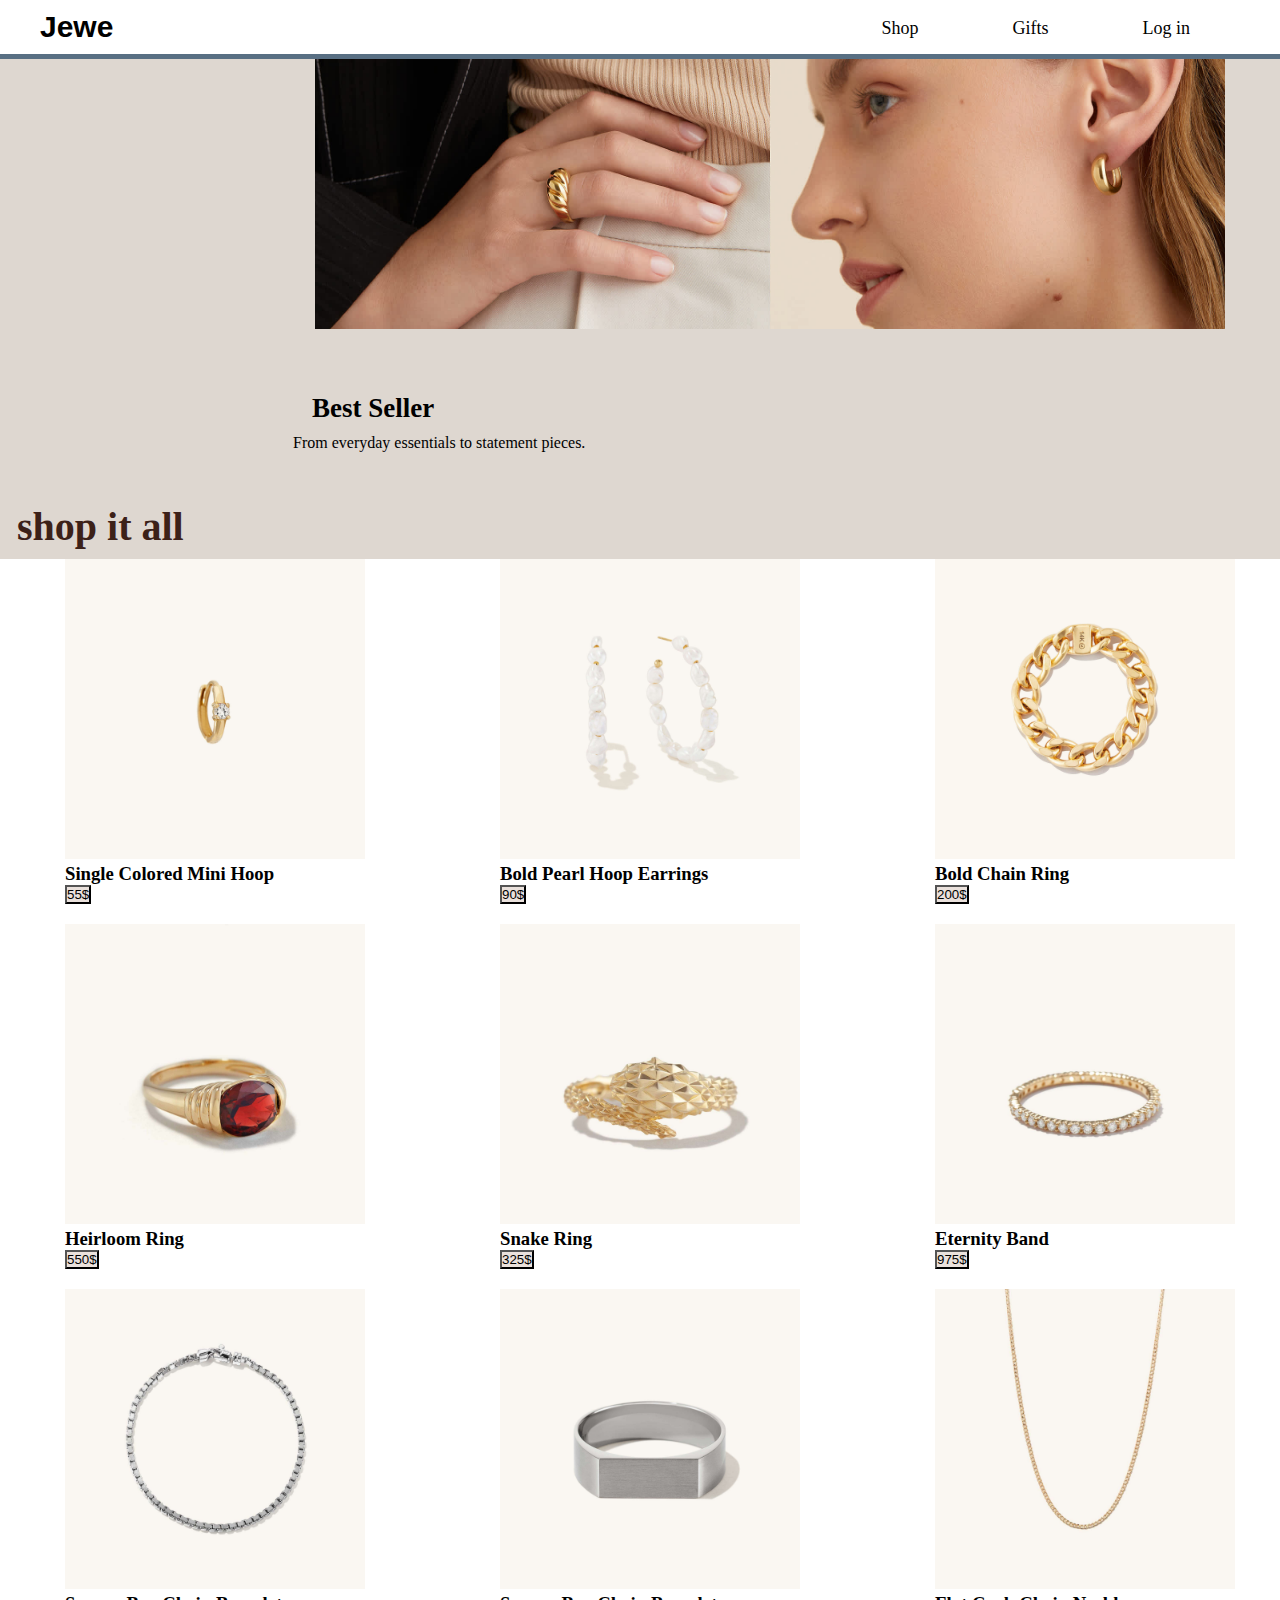
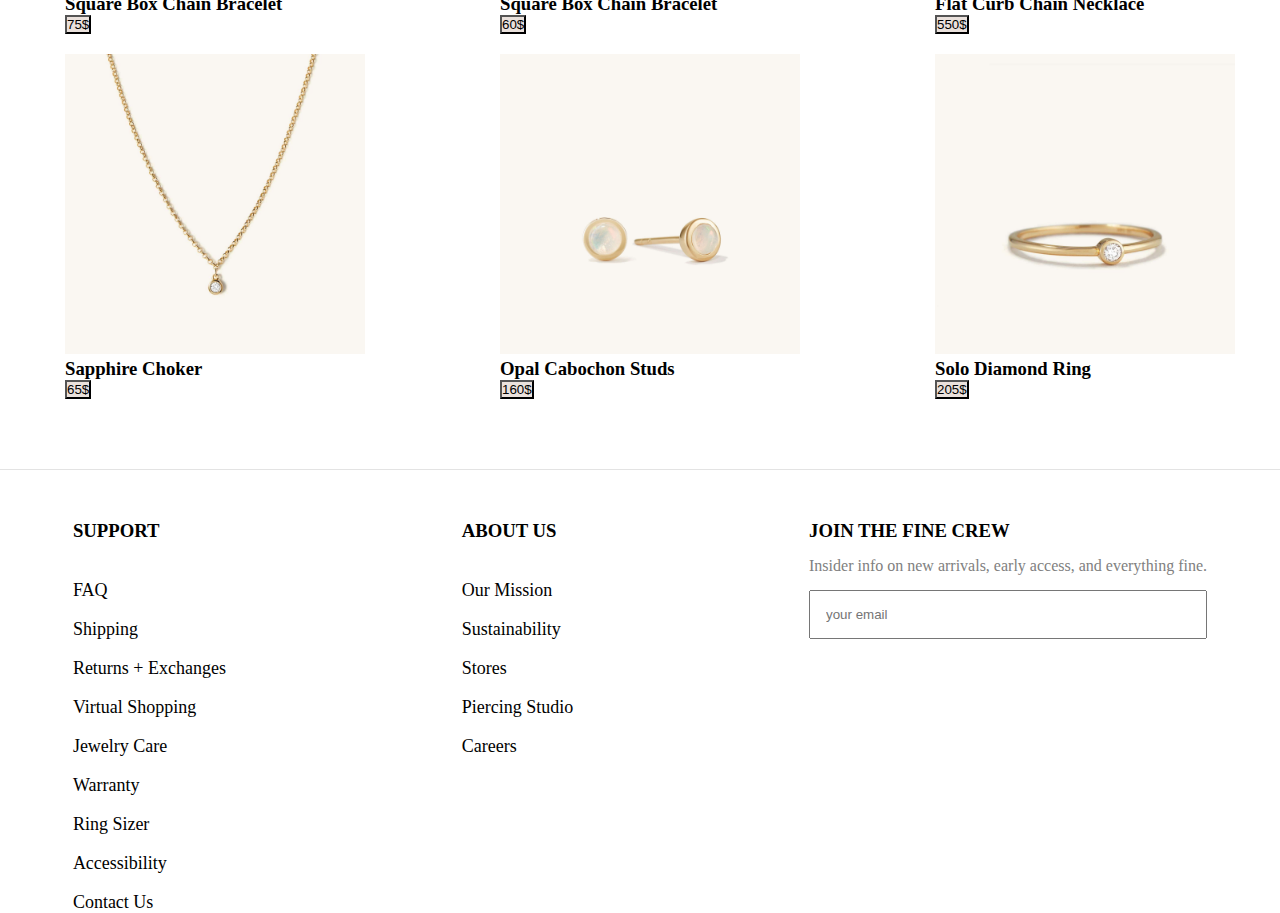
<file: bestseller.html>
<!DOCTYPE html>
<html lang="en">
<head>
    <meta charset="UTF-8">
    <meta http-equiv="X-UA-Compatible" content="IE=edge">
    <meta name="viewport" content="width=device-width, initial-scale=1.0">
    <title>Jewe</title>
    <link rel="stylesheet" href="bestseller.css">
</head>
<body>
    <div class="cla">
    <div class="row">
        <header><h3>Jewe</h3></header>
    <nav>
        <ul>
            <li><a href="shop.html">Shop</a></li>
            <li><a href="msp/index.html">Gifts</a></li>
            <li><a href="log/log in.html">Log in</a></li>
        </ul>
    </nav>
        </div>
        <section>
            <div class="start">
            <div><img class="main" src="img5/FY21_PostHoliday_PLP_Bestsellers_Desktop.jpg"></div>
            <div><h2>Best Seller</h2></div>
            <div><p>From everyday essentials to statement pieces.</p></div>
            <div><h4>shop it all</h4></div>
            </div>
            <div class="parent">
                <div>
                    <img class="size" src="img5/SingleColoredMiniHoop_earring_yg_WhiteSapphire_hero_0981.jpg">
                    <h3>Single Colored Mini Hoop</h3>
                    <button>55$</button>

                </div>
                <div>
                    <img class="size" src="img5/StatementPearl_hoops_earrings_v_hero.jpg">
                    <h3>Bold Pearl Hoop Earrings</h3>
                    <button>90$</button>

                </div>
                <div>
                    <img class="size" src="img5/3_BoldChain_Ring_8_YG_Hero.jpg">
                    <h3>Bold Chain Ring</h3>
                    <button>200$</button>

                </div>
                <div>
                    <img class="size" src="img5/Heirloom_ring_Garnet_yg_hero.jpg">
                    <h3>Heirloom Ring</h3>
                    <button>550$</button>

                </div>
                <div>
                    <img class="size" src="img5/Snake_ring_yg_hero0394.jpg">
                    <h3>Snake Ring</h3>
                    <button>325$</button>

                </div>
               <div>
                    <img class="size" src="img5/EternityBand_Ring_yg_hero_.jpg">
                    <h3>Eternity Band</h3>
                    <button>975$</button>

                </div>
                <div>
                    <img class="size" src="img5/BoxChain_bracelet_ss_hero.jpg">
                    <h3>Square Box Chain Bracelet</h3>
                    <button>75$</button>

                </div>
                <div>
                    <img class="size" src="img5/Mens_titanium_ring_ALT1.jpg">
                    <h3>Square Box Chain Bracelet</h3>
                    <button>60$</button>

                </div>
                <div>
                    <img class="size" src="img5/UnisexCurb_necklace_yg_hero.jpg">
                    <h3>Flat Curb Chain Necklace</h3>
                    <button>550$</button>

                </div>
                <div>
                    <img class="size" src="img5/SapphireChoker_Necklace_v_hero-0142.jpg">
                    <h3>Sapphire Choker</h3>
                    <button>65$</button>

                </div>
                <div>
                    <img class="size" src="img5/0_OpalCabochonStuds_earrings_yg_hero_Comp_V3.jpg">
                    <h3>Opal Cabochon Studs</h3>
                    <button>160$</button>

                </div>
                <div>
                    <img class="size" src="img5/SoloDiamond_ring_yg_hero.jpg">
                    <h3>Solo Diamond Ring</h3>
                    <button>205$</button>

                </div>
            </div>
        </section>
        <div class="footer">
            <div class="list"> <ul>
                 <h3>SUPPORT</h3>
                 <li>FAQ</li>
                 <li>Shipping</li>
                 <li>Returns + Exchanges</li>
                 <li>Virtual Shopping</li>
                 <li>Jewelry Care</li>
                 <li>Warranty</li>
                 <li>Ring Sizer</li>
                 <li>Accessibility</li>
                 <li>Contact Us</li>
             </ul>
         </div>
         <div class="list">
             <ul>
                 <h3>ABOUT US</h3>
                 <li>Our Mission</li>
                 <li>Sustainability</li>
                 <li>Stores</li>
                 <li>Piercing Studio</li>
                 <li>Careers</li>
             </ul>
         </div>
         
         <div class="input">
             <h3>JOIN THE FINE CREW</h3>
             <p>Insider info on new arrivals, early access, and everything fine.</p>
             <input type="email" placeholder="your email">
         </div>
         </div>
    </div>
</body>
</html>
</file>
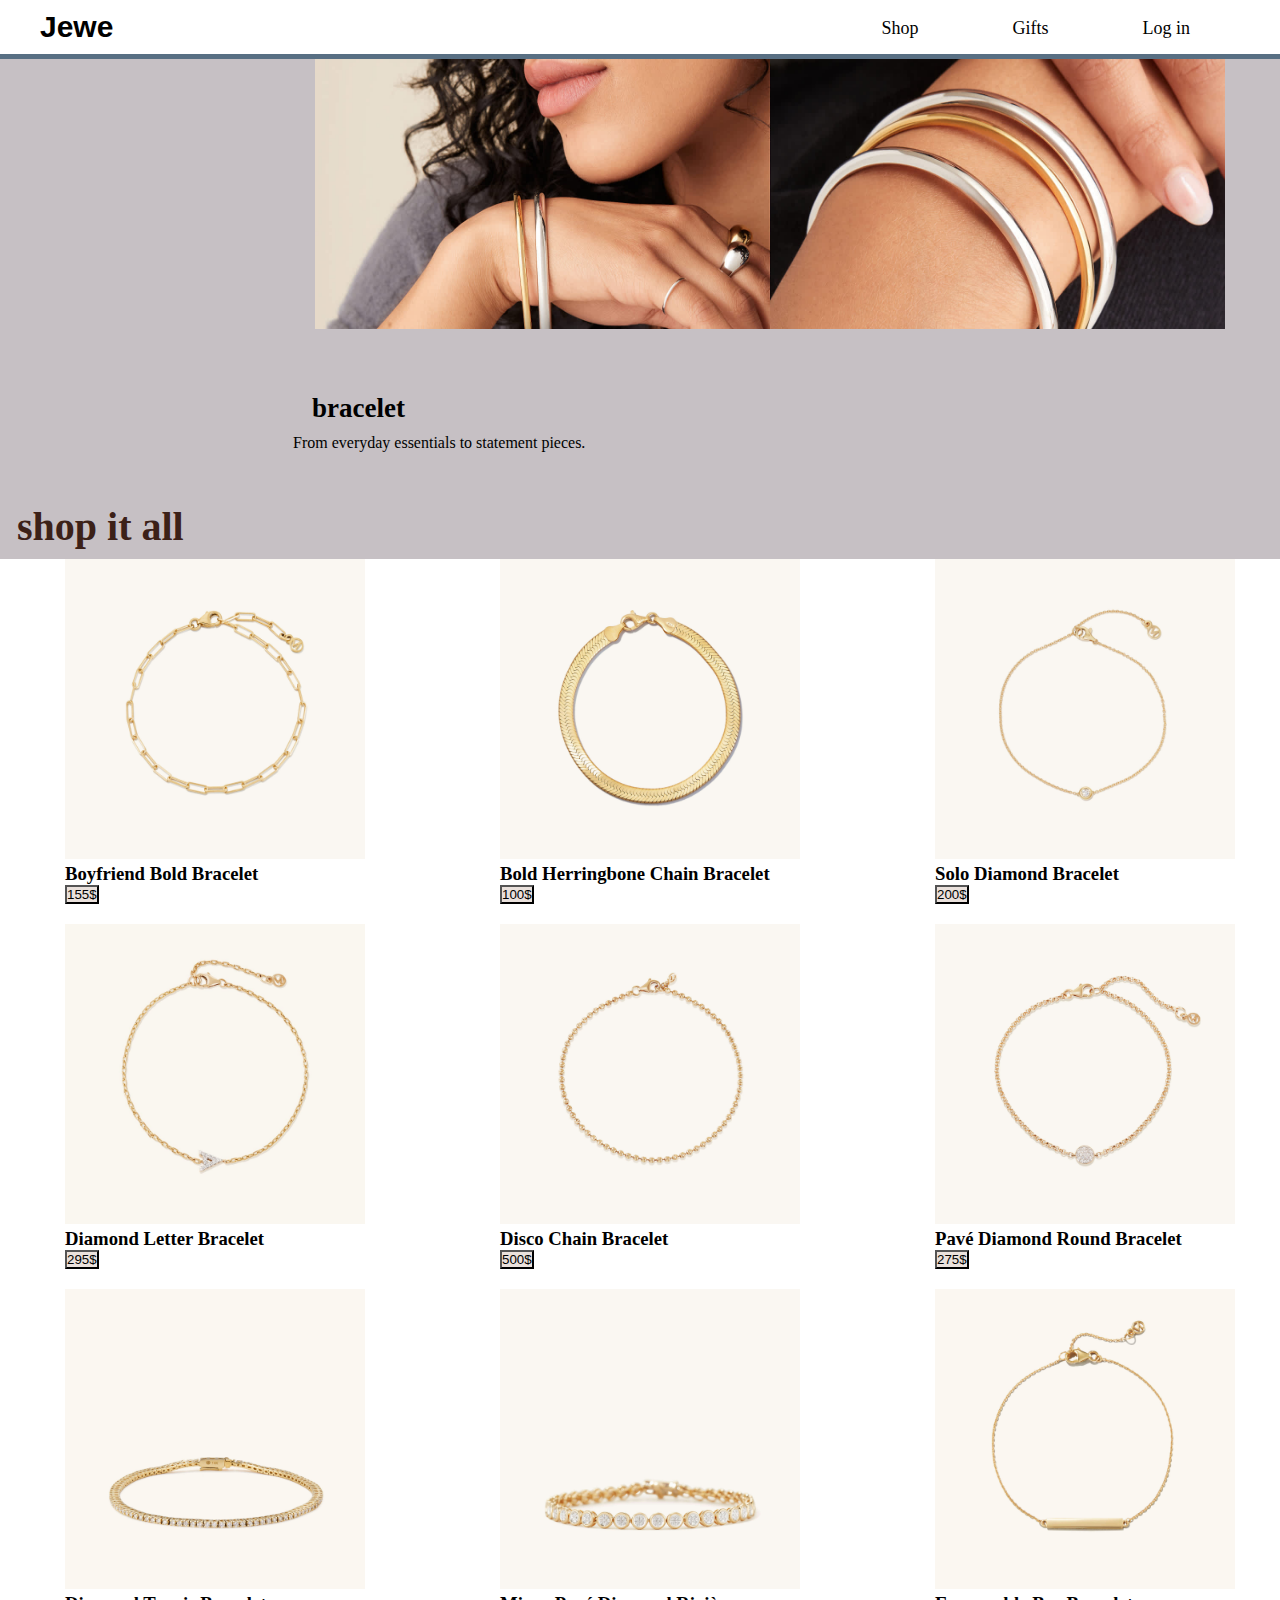
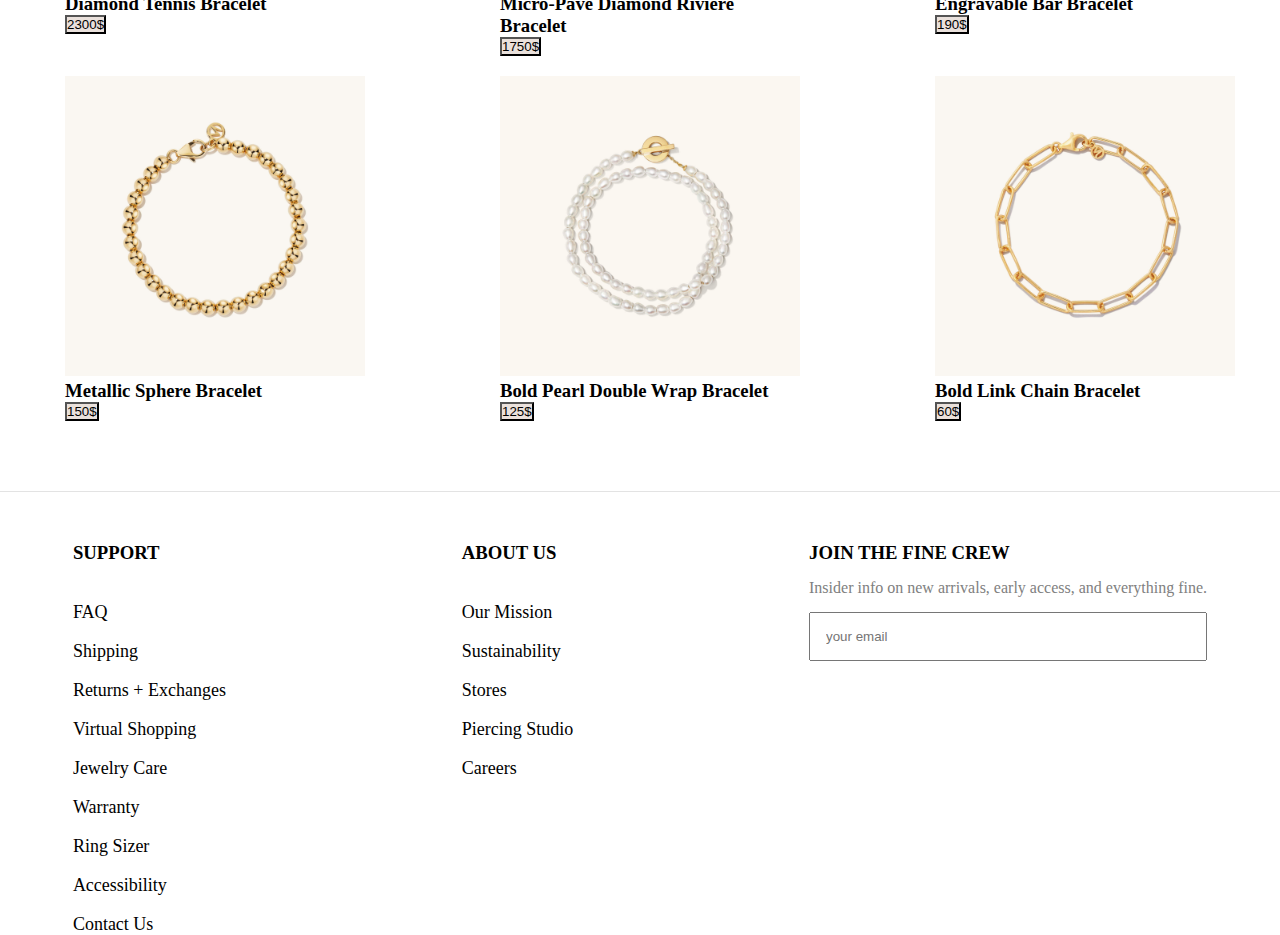
<file: bracelet.html>
<!DOCTYPE html>
<html lang="en">
<head>
    <meta charset="UTF-8">
    <meta http-equiv="X-UA-Compatible" content="IE=edge">
    <meta name="viewport" content="width=device-width, initial-scale=1.0">
    <title>Jewe</title>
    <link rel="stylesheet" href="bracelet.css">
</head>
<body>
    <div class="cla">
    <div class="row">
        <header><h3>Jewe</h3></header>
    <nav>
        <ul>
            <li><a href="shop.html">Shop</a></li>
            <li><a href="msp/index.html">Gifts</a></li>
            <li><a href="log/log in.html">Log in</a></li>
        </ul>
    </nav>
        </div>
        <section>
            <div class="start">
            <div><img class="main" src="img4/FY21_PostHoliday_PLP_Bracelets_Desktop.jpg"></div>
            <div><h2>bracelet</h2></div>
            <div><p>From everyday essentials to statement pieces.</p></div>
            <div><h4>shop it all</h4></div>
            </div>
            <div class="parent">
                <div>
                    <img class="size" src="img4/0_BoyfriendBold_Bracelet_yg_hero.jpg">
                    <h3>Boyfriend Bold Bracelet</h3>
                    <button>155$</button>

                </div>
                <div>
                    <img class="size" src="img4/BoldHerringboneChain_Bracelet_V_Hero.jpg">
                    <h3>Bold Herringbone Chain Bracelet</h3>
                    <button>100$</button>

                </div>
                <div>
                    <img class="size" src="img4/SoloDiamond_bracelet_yg_hero_(1).jpg">
                    <h3>Solo Diamond Bracelet</h3>
                    <button>200$</button>

                </div>
                <div>
                    <img class="size" src="img4/0_Diamond_Letter_bracelet_yg_A_hero.jpg">
                    <h3>Diamond Letter Bracelet</h3>
                    <button>295$</button>

                </div>
                <div>
                    <img class="size" src="img4/Foundation_disco_bracelet_v_HERO.jpg">
                    <h3>Disco Chain Bracelet</h3>
                    <button>500$</button>

                </div>
               <div>
                    <img class="size" src="img4/Foundation_paveround_bracelet_v_HERO.jpg">
                    <h3>Pavé Diamond Round Bracelet</h3>
                    <button>275$</button>

                </div>
                <div>
                    <img class="size" src="img4/0_DiamondTennis_Bracelet_YG_Hero.jpg">
                    <h3>Diamond Tennis Bracelet</h3>
                    <button>2300$</button>

                </div>
                <div>
                    <img class="size" src="img4/0_Micro-Pavé_Diamond_Rivière_Bracelet_YG_hero.jpg">
                    <h3>Micro-Pavé Diamond Rivière Bracelet</h3>
                    <button>1750$</button>

                </div>
                <div>
                    <img class="size" src="img4/1_EngravableBarBracelet_YG_Hero.jpg">
                    <h3>Engravable Bar Bracelet</h3>
                    <button>190$</button>

                </div>
                <div>
                    <img class="size" src="img4/DomeSpheres_bracelet_v_hero.jpg">
                    <h3>Metallic Sphere Bracelet</h3>
                    <button>150$</button>

                </div>
                <div>
                    <img class="size" src="img4/0_BoldPearlWrapBracelet_Hero.jpg">
                    <h3>Bold Pearl Double Wrap Bracelet</h3>
                    <button>125$</button>

                </div>
                <div>
                    <img class="size" src="img4/BoldLinkChain_Bracelet_V_Hero.jpg">
                    <h3>Bold Link Chain Bracelet</h3>
                    <button>60$</button>

                </div>
            </div>
        </section>
        <div class="footer">
            <div class="list"> <ul>
                 <h3>SUPPORT</h3>
                 <li>FAQ</li>
                 <li>Shipping</li>
                 <li>Returns + Exchanges</li>
                 <li>Virtual Shopping</li>
                 <li>Jewelry Care</li>
                 <li>Warranty</li>
                 <li>Ring Sizer</li>
                 <li>Accessibility</li>
                 <li>Contact Us</li>
             </ul>
         </div>
         <div class="list">
             <ul>
                 <h3>ABOUT US</h3>
                 <li>Our Mission</li>
                 <li>Sustainability</li>
                 <li>Stores</li>
                 <li>Piercing Studio</li>
                 <li>Careers</li>
             </ul>
         </div>
         
         <div class="input">
             <h3>JOIN THE FINE CREW</h3>
             <p>Insider info on new arrivals, early access, and everything fine.</p>
             <input type="email" placeholder="your email">
         </div>
         </div>
    </div>
</body>
</html>
</file>
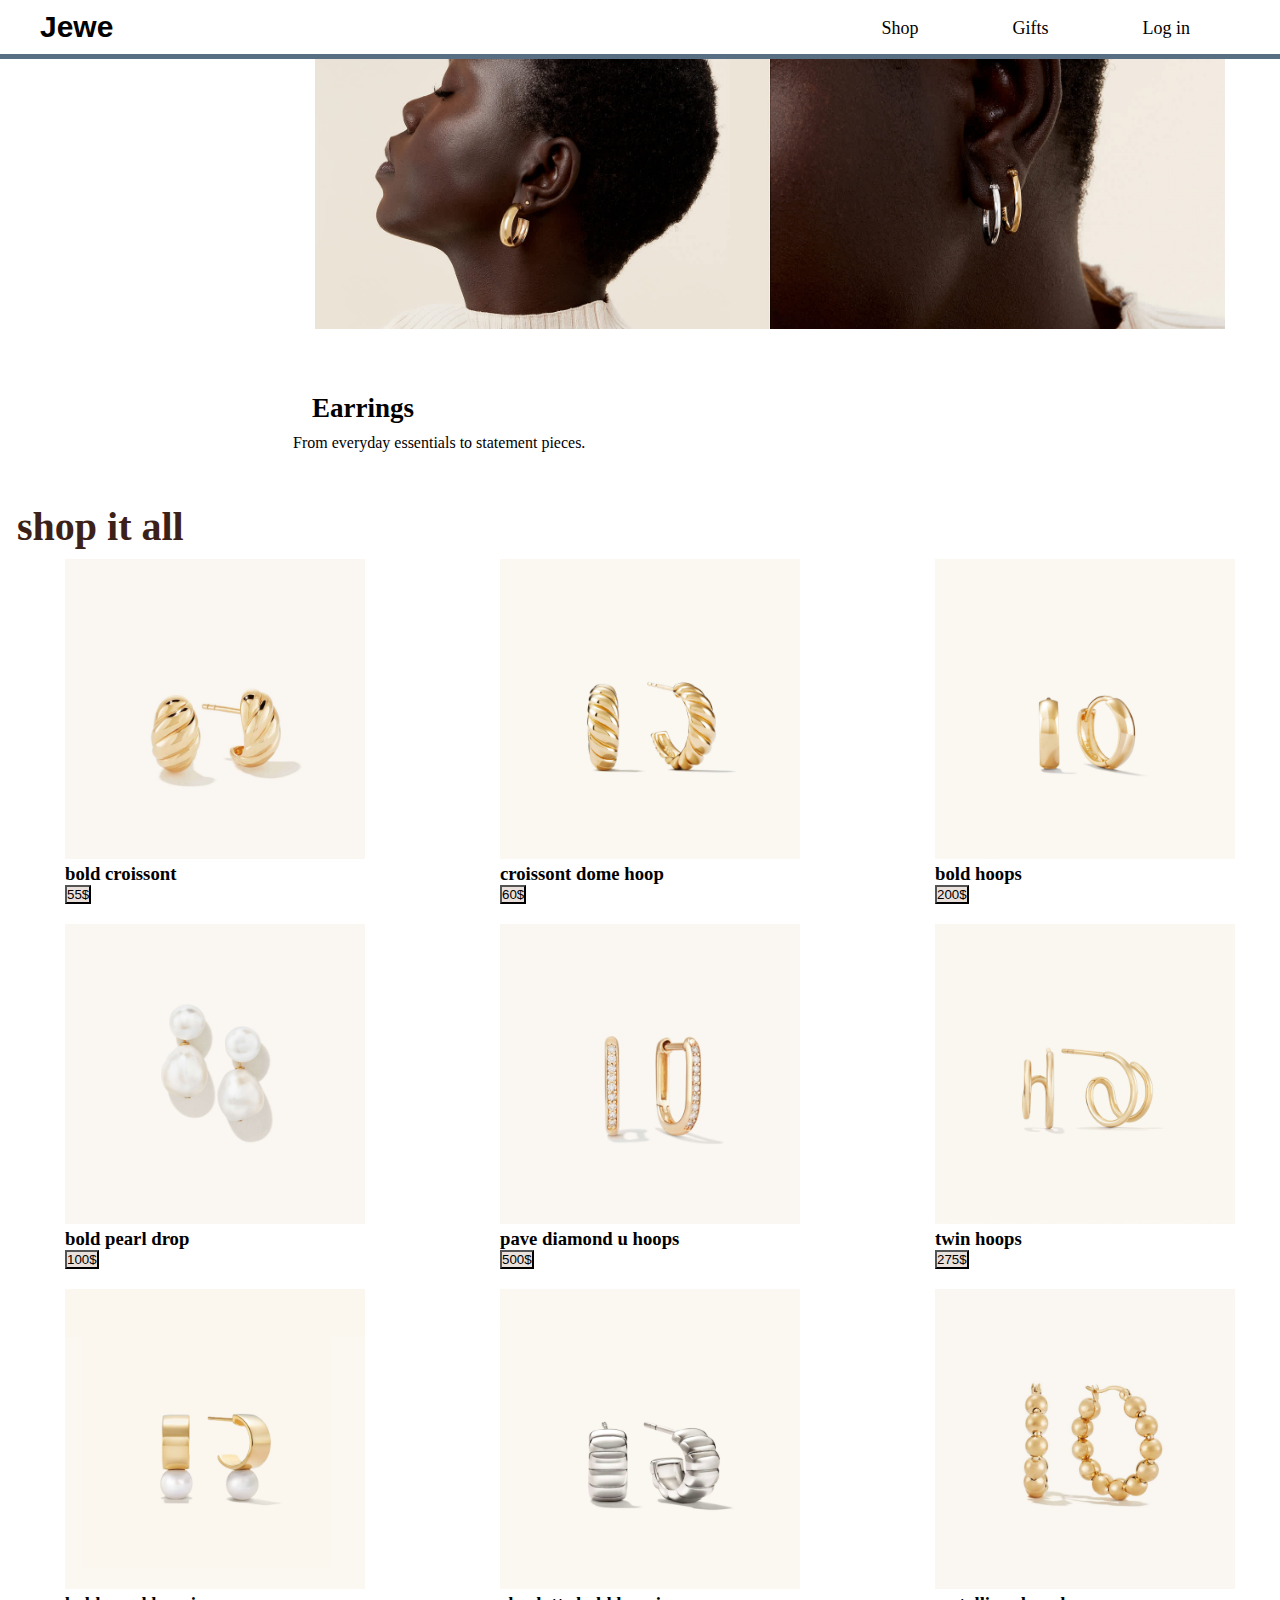
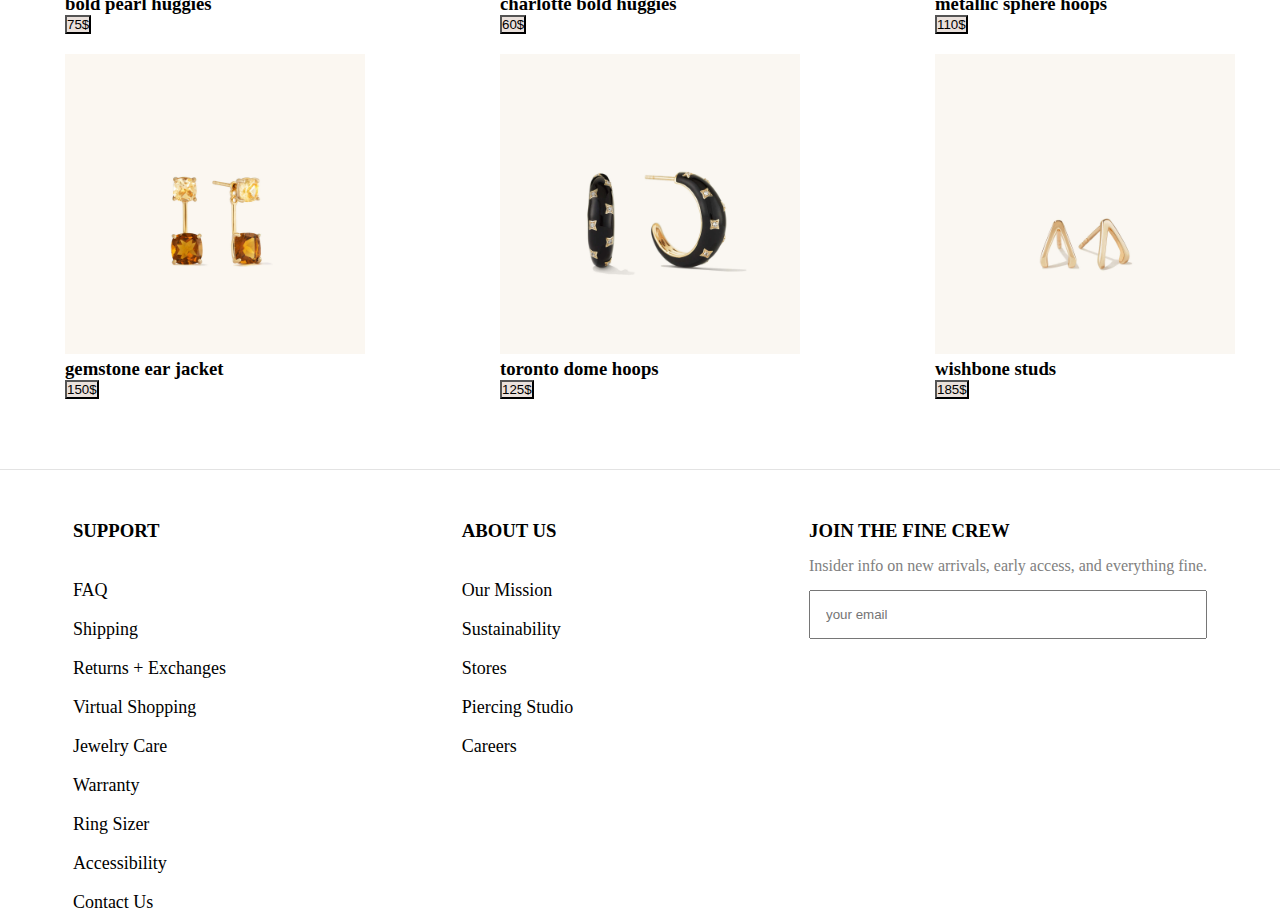
<file: earring.html>
<!DOCTYPE html>
<html lang="en">
<head>
    <meta charset="UTF-8">
    <meta http-equiv="X-UA-Compatible" content="IE=edge">
    <meta name="viewport" content="width=device-width, initial-scale=1.0">
    <title>Jewe</title>
    <link rel="stylesheet" href="earring.css">
</head>
<body>
    <div class="cla">
    <div class="row">
        <header><h3>Jewe</h3></header>
    <nav>
        <ul>
            <li><a href="shop.html">Shop</a></li>
            <li><a href="msp/index.html">Gifts</a></li>
            <li><a href="log/log in.html">Log in</a></li>
        </ul>
    </nav>
        </div>
        <section>
            <div class="start">
            <div><img class="main" src="img1/FY21_PostHoliday_PLP_Earrings_Desktop.jpg"></div>
            <div><h2>Earrings</h2></div>
            <div><p>From everyday essentials to statement pieces.</p></div>
            <div><h4>shop it all</h4></div>
            </div>
            <div class="parent">
                <div>
                    <img id="img1" class="size" src="img1/CroissantEvolution_huggies_v_hero.jpg">
                    <h3>bold croissont</h3>
                    <button>55$</button>

                </div>
                <div>
                    <img id="img12" class="size" src="img1/0_CroissantDomeHoops_earring_v_hero_comp.jpg">
                    <h3>croissont dome hoop</h3>
                    <button>60$</button>

                </div>
                <div>
                    <img id="img2" class="size" src="img1/0_BoldHoops_earring_yg_hero_comp1.jpg">
                    <h3>bold hoops</h3>
                    <button>200$</button>

                </div>
                <div>
                    <img id="img3" class="size" src="img1/StatementPearl_drop_earrings_v_hero.jpg">
                    <h3>bold pearl drop</h3>
                    <button>100$</button>

                </div>
                <div>
                    <img id="img4" class="size" src="img1/0_PavéDiamondUHoop_earrings_yg_hero_Comp.jpg">
                    <h3>pave diamond u hoops</h3>
                    <button>500$</button>

                </div>
               <div>
                    <img id="img5" class="size" src="img1/0_Duet_Hoops_yg_HERO_(1).jpg">
                    <h3>twin hoops</h3>
                    <button>275$</button>

                </div>
                <div>
                    <img id="img6" class="size" src="img1/0_BoldPearlDailyHuggies_Hero_(1).jpg">
                    <h3>bold pearl huggies</h3>
                    <button>75$</button>

                </div>
                <div>
                    <img id="img7" class="size" src="img1/0_CharlotteBoldHuggies_SS_Hero_Front.jpg">
                    <h3>charlotte bold huggies</h3>
                    <button>60$</button>

                </div>
                <div>
                    <img id="img8" class="size" src="img1/DomeSpheres_hoops_v_hero.jpg">
                    <h3>metallic sphere hoops</h3>
                    <button>110$</button>

                </div>
                <div>
                    <img id="img9" class="size" src="img1/1_GemstoneEarJackets_V_CitrineQuartz_Hero.jpg">
                    <h3>gemstone ear jacket</h3>
                    <button>150$</button>

                </div>
                <div>
                    <img id="img10" class="size" src="img1/DomeCity_TO_earrings_hoops_yg_hero.jpg">
                    <h3>toronto dome hoops</h3>
                    <button>125$</button>

                </div>
                <div>
                    <img id="img11" class="size" src="img1/0_Wishbone_earrings_yg_hero.jpg">
                    <h3>wishbone studs</h3>
                    <button>185$</button>

                </div>
            </div>
        </section>
        <div class="footer">
            <div class="list"> <ul>
                 <h3>SUPPORT</h3>
                 <li>FAQ</li>
                 <li>Shipping</li>
                 <li>Returns + Exchanges</li>
                 <li>Virtual Shopping</li>
                 <li>Jewelry Care</li>
                 <li>Warranty</li>
                 <li>Ring Sizer</li>
                 <li>Accessibility</li>
                 <li>Contact Us</li>
             </ul>
         </div>
         <div class="list">
             <ul>
                 <h3>ABOUT US</h3>
                 <li>Our Mission</li>
                 <li>Sustainability</li>
                 <li>Stores</li>
                 <li>Piercing Studio</li>
                 <li>Careers</li>
             </ul>
         </div>
         
         <div class="input">
             <h3>JOIN THE FINE CREW</h3>
             <p>Insider info on new arrivals, early access, and everything fine.</p>
             <input type="email" placeholder="your email">
         </div>
         </div>
    </div>
</body>
</html>
</file>
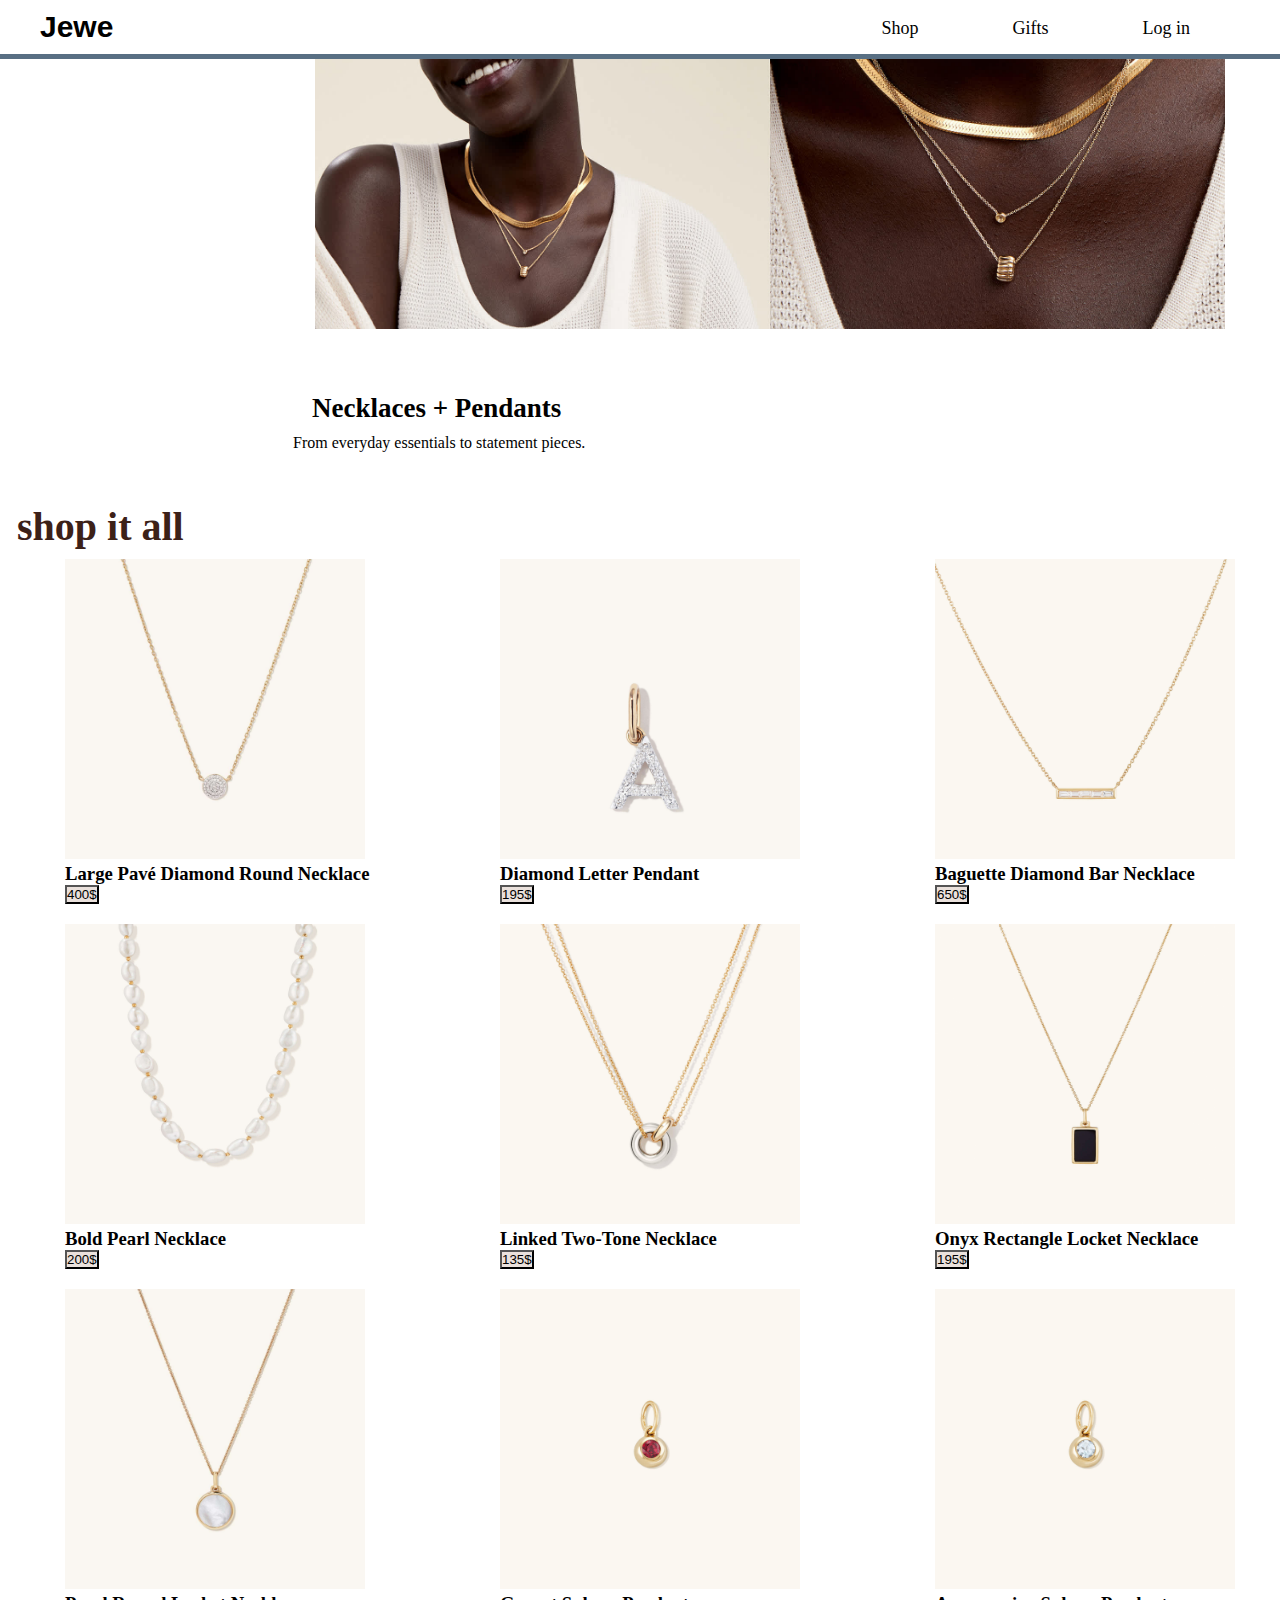
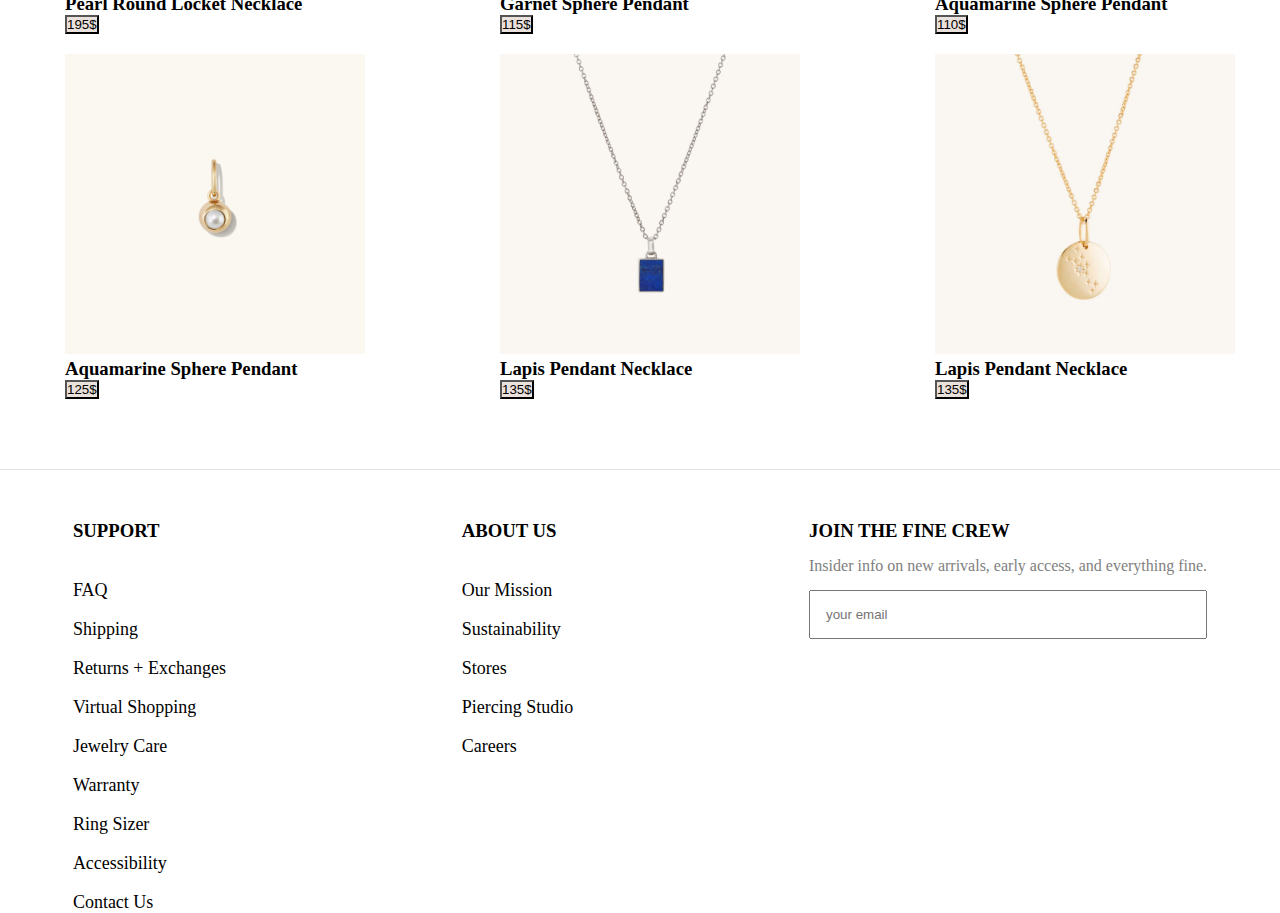
<file: necklace.html>
<!DOCTYPE html>
<html lang="en">
<head>
    <meta charset="UTF-8">
    <meta http-equiv="X-UA-Compatible" content="IE=edge">
    <meta name="viewport" content="width=device-width, initial-scale=1.0">
    <title>Jewe</title>
    <link rel="stylesheet" href="necklace.css">
</head>
<body>
    <div class="cla">
    <div class="row">
        <header><h3>Jewe</h3></header>
    <nav>
        <ul>
            <li><a href="shop.html">Shop</a></li>
            <li><a href="msp/index.html">Gifts</a></li>
            <li><a href="log/log in.html">Log in</a></li>
        </ul>
    </nav>
        </div>
        <section>
            <div class="start">
            <div><img class="main" src="img2/FY21_PostHoliday_PLP_Necklaces_Desktop.jpg"></div>
            <div><h2>Necklaces + Pendants</h2></div>
            <div><p>From everyday essentials to statement pieces.</p></div>
            <div><h4>shop it all</h4></div>
            </div>
            <div class="parent">
                <div>
                    <img class="size" src="img2/PavePendant_necklace_yg_hero.jpg">
                    <h3>Large Pavé Diamond Round Necklace </h3>
                    <button>400$</button>

                </div>
                <div>
                    <img class="size" src="img2/LetterCharm_A_YG_HERO.jpg">
                    <h3>Diamond Letter Pendant</h3>
                    <button>195$</button>

                </div>
                <div>
                    <img class="size" src="img2/0_BaguetteDiamondBarNecklace_YG_Side_Hero.jpg">
                    <h3>Baguette Diamond Bar Necklace</h3>
                    <button>650$</button>

                </div>
                <div>
                    <img class="size" src="img2/StatementPearl_necklace_v_hero.jpg">
                    <h3>Bold Pearl Necklace </h3>
                    <button>200$</button>

                </div>
                <div>
                    <img class="size" src="img2/0_LinkedTwo-ToneNecklace_V_SS_Hero.jpg">
                    <h3>Linked Two-Tone Necklace</h3>
                    <button>135$</button>

                </div>
               <div>
                    <img class="size" src="img2/0_OnyxRectangleLocketNecklace_V_BlackOnyx_Hero.jpg">
                    <h3>Onyx Rectangle Locket Necklace</h3>
                    <button>195$</button>

                </div>
                <div>
                    <img class="size" src="img2/RoundLocket_MOP_necklace_v_hero.jpg">
                    <h3>Pearl Round Locket Necklace</h3>
                    <button>195$</button>

                </div>
                <div>
                    <img class="size" src="img2/0_BirthstonePendant_GarnetPendant_YG_Front_Hero.jpg">
                    <h3>Garnet Sphere Pendant</h3>
                    <button>115$</button>

                </div>
                <div>
                    <img class="size" src="img2/0_BirthstonePendant_AquamarinePendant_YG_Front_Hero.jpg">
                    <h3>Aquamarine Sphere Pendant</h3>
                    <button>110$</button>

                </div>
                <div>
                    <img class="size" src="img2/0_PearlSpherePendant_YG_Hero.jpg">
                    <h3>Aquamarine Sphere Pendant</h3>
                    <button>125$</button>

                </div>
                <div>
                    <img class="size" src="img2/Mens_lapis_necklace_ss_hero.jpg">
                    <h3>Lapis Pendant Necklace</h3>
                    <button>135$</button>

                </div>
                <div>
                    <img class="size" src="img2/ZodiacTaurus_necklace_v_hero.jpg">
                    <h3>Lapis Pendant Necklace</h3>
                    <button>135$</button>

                </div>
            </div>
        </section>
        <div class="footer">
            <div class="list"> <ul>
                 <h3>SUPPORT</h3>
                 <li>FAQ</li>
                 <li>Shipping</li>
                 <li>Returns + Exchanges</li>
                 <li>Virtual Shopping</li>
                 <li>Jewelry Care</li>
                 <li>Warranty</li>
                 <li>Ring Sizer</li>
                 <li>Accessibility</li>
                 <li>Contact Us</li>
             </ul>
         </div>
         <div class="list">
             <ul>
                 <h3>ABOUT US</h3>
                 <li>Our Mission</li>
                 <li>Sustainability</li>
                 <li>Stores</li>
                 <li>Piercing Studio</li>
                 <li>Careers</li>
             </ul>
         </div>
         
         <div class="input">
             <h3>JOIN THE FINE CREW</h3>
             <p>Insider info on new arrivals, early access, and everything fine.</p>
             <input type="email" placeholder="your email">
         </div>
         </div>
    </div>
</body>
</html>
</file>
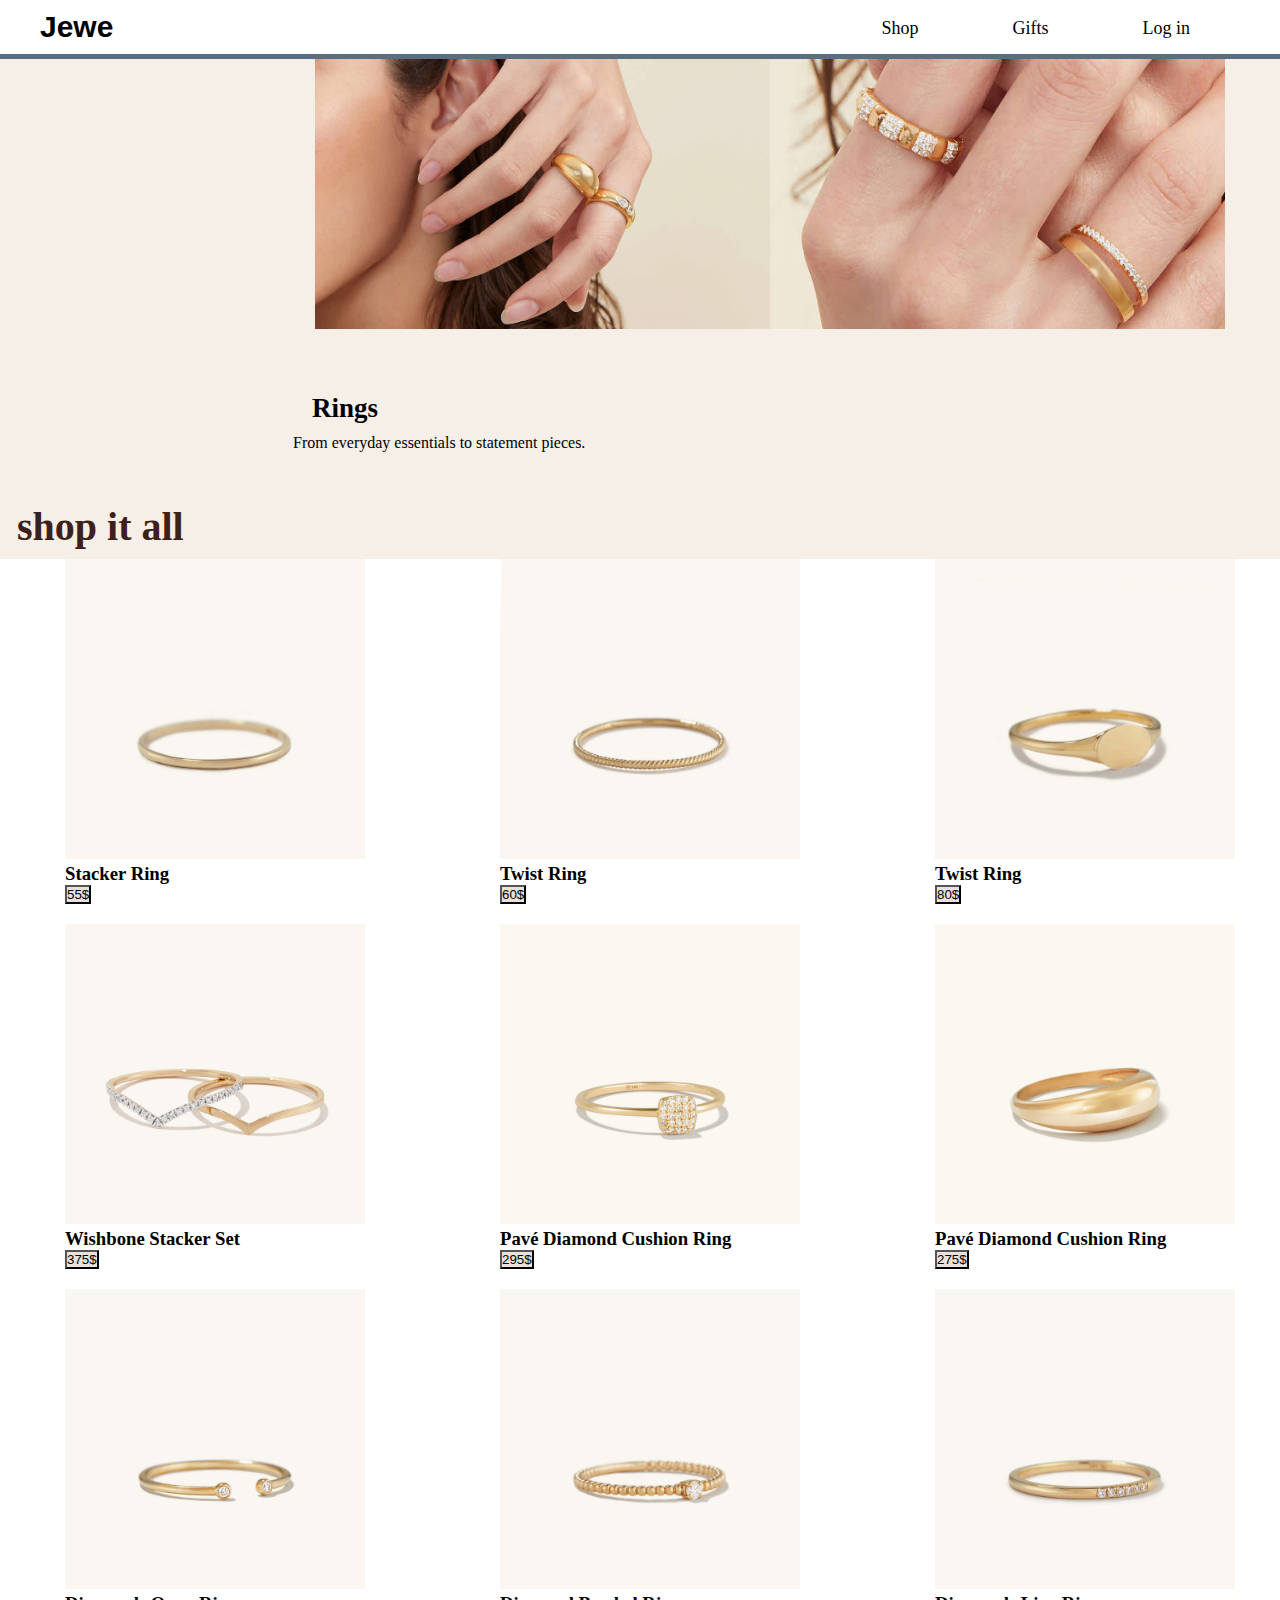
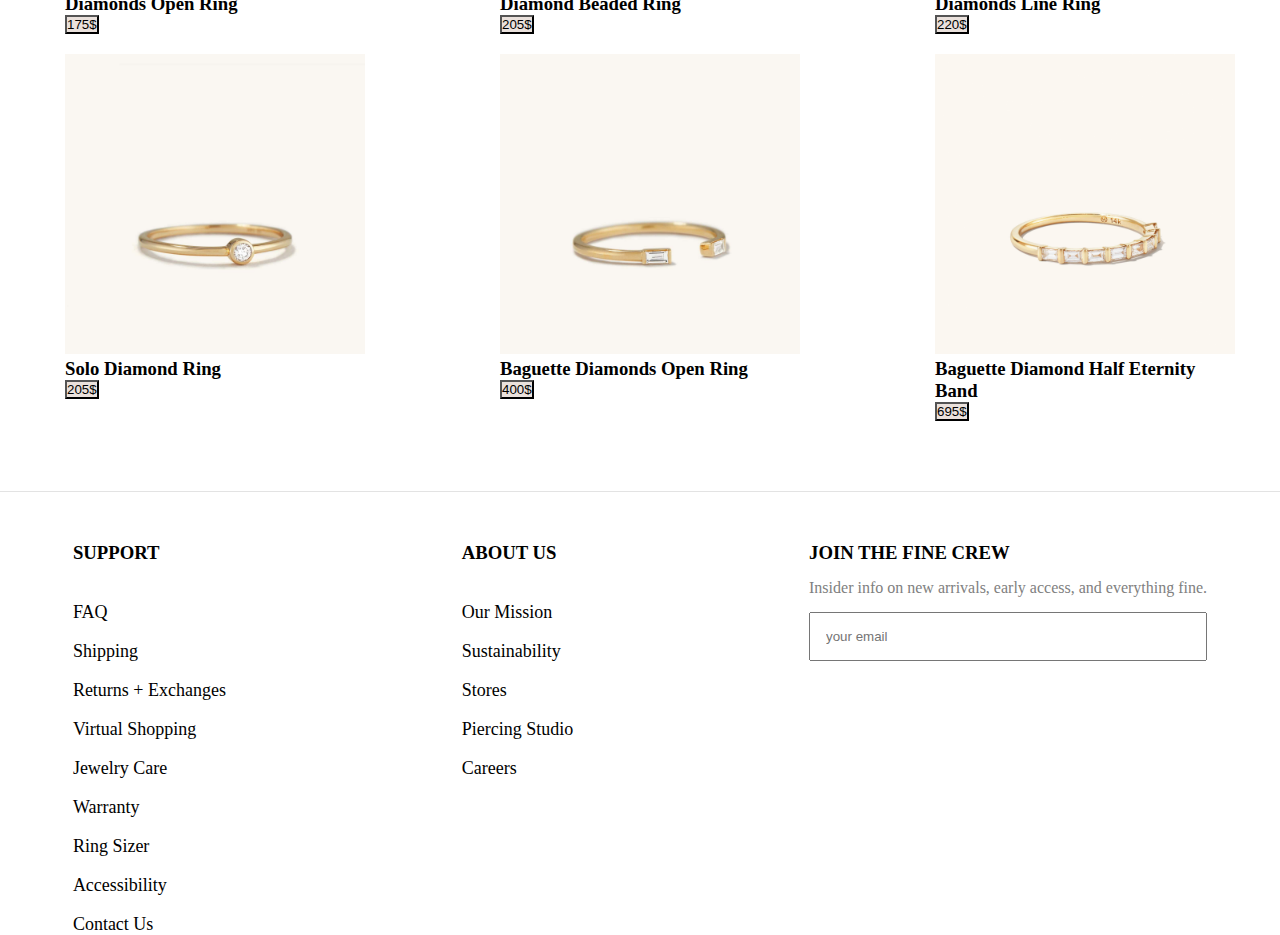
<file: ring.html>
<!DOCTYPE html>
<html lang="en">
<head>
    <meta charset="UTF-8">
    <meta http-equiv="X-UA-Compatible" content="IE=edge">
    <meta name="viewport" content="width=device-width, initial-scale=1.0">
    <title>Jewe</title>
    <link rel="stylesheet" href="ring.css">
</head>
<body>
    <div class="cla">
    <div class="row">
        <header><h3>Jewe</h3></header>
    <nav>
        <ul>
            <li><a href="shop.html">Shop</a></li>
            <li><a href="msp/index.html">Gifts</a></li>
            <li><a href="log/log in.html">Log in</a></li>
        </ul>
    </nav>
        </div>
        <section>
            <div class="start">
            <div><img class="main" src="img3/FY21_PostHoliday_PLP_Rings_Desktop.jpg"></div>
            <div><h2>Rings</h2></div>
            <div><p>From everyday essentials to statement pieces.</p></div>
            <div><h4>shop it all</h4></div>
            </div>
            <div class="parent">
                <div>
                    <img class="size" src="img3/Stacker_ring_yg_hero0371.jpg">
                    <h3>Stacker Ring</h3>
                    <button>55$</button>

                </div>
                <div>
                    <img class="size" src="img3/Twist_ring_yg_hero_0195.jpg">
                    <h3>Twist Ring</h3>
                    <button>60$</button>

                </div>
                <div>
                    <img class="size" src="img3/Signet_ring_yg_hero.jpg">
                    <h3>Twist Ring</h3>
                    <button>80$</button>

                </div>
                <div>
                    <img class="size" src="img3/Wishbone_ring_yg_pair_larger.jpg">
                    <h3>Wishbone Stacker Set</h3>
                    <button>375$</button>

                </div>
                <div>
                    <img class="size" src="img3/0_PaveDiamondCushionRing_YG_Hero.jpg">
                    <h3>Pavé Diamond Cushion Ring</h3>
                    <button>295$</button>

                </div>
               <div>
                    <img class="size" src="img3/0_ThinDome_Ring_YG_Hero.jpg">
                    <h3>Pavé Diamond Cushion Ring</h3>
                    <button>275$</button>

                </div>
                <div>
                    <img class="size" src="img3/DiamondsOpen_ring_yg_hero.jpg">
                    <h3>Diamonds Open Ring</h3>
                    <button>175$</button>

                </div>
                <div>
                    <img class="size" src="img3/DiamondBeaded_ring_yg_hero_0370.jpg">
                    <h3>Diamond Beaded Ring</h3>
                    <button>205$</button>

                </div>
                <div>
                    <img class="size" src="img3/DiamondsLine_ring_yg_hero_0356.jpg">
                    <h3>Diamonds Line Ring</h3>
                    <button>220$</button>

                </div>
                <div>
                    <img class="size" src="img3/SoloDiamond_ring_yg_hero.jpg">
                    <h3>Solo Diamond Ring</h3>
                    <button>205$</button>

                </div>
                <div>
                    <img class="size" src="img3/OpenBaguetteDiamond_ring_yg_alt_detail.jpg">
                    <h3>Baguette Diamonds Open Ring</h3>
                    <button>400$</button>

                </div>
                <div>
                    <img class="size" src="img3/0_BaguetteDiamondHalfEternityBand_YG_Side_Hero.jpg">
                    <h3>Baguette Diamond Half Eternity Band</h3>
                    <button>695$</button>

                </div>
            </div>
        </section>
        <div class="footer">
            <div class="list"> <ul>
                 <h3>SUPPORT</h3>
                 <li>FAQ</li>
                 <li>Shipping</li>
                 <li>Returns + Exchanges</li>
                 <li>Virtual Shopping</li>
                 <li>Jewelry Care</li>
                 <li>Warranty</li>
                 <li>Ring Sizer</li>
                 <li>Accessibility</li>
                 <li>Contact Us</li>
             </ul>
         </div>
         <div class="list">
             <ul>
                 <h3>ABOUT US</h3>
                 <li>Our Mission</li>
                 <li>Sustainability</li>
                 <li>Stores</li>
                 <li>Piercing Studio</li>
                 <li>Careers</li>
             </ul>
         </div>
         
         <div class="input">
             <h3>JOIN THE FINE CREW</h3>
             <p>Insider info on new arrivals, early access, and everything fine.</p>
             <input type="email" placeholder="your email">
         </div>
         </div>
    </div>
</body>
</html>
</file>
<file: bestseller.css>
*{
    box-sizing: border-box;
    margin: 0;
    padding: 0;
}
body{
    background-color: #eee;
}
ul{
    list-style: none;
}
ul li{
    display: inline-block;
    padding-right: 90px;
    padding-top: 18px;
    font-size: 18px;
}
.cla{
    background-color: #fff;
}

a{
    text-decoration: none;
    color: black;
}
header{
    padding: 10px 40px
    
}
header h3{
    font-size: 30px;
    font-weight: bold;
    font-family: Cardo, Arial;
    
}
.row{
    display: flex;
    background-color: #fff;
    justify-content: space-between;
    position: sticky;
    top: 0;
    z-index: 1000;
    border-bottom: #586f83;
    border-bottom-width: 5px;
    border-bottom-style: solid;
}
.start{
   background-color: #dad1cae0;
    height: 500px;
}
.main{
    width: 910px;
    height: 270px;
    margin-left: 315px;
}
.start h2{
    font-size: 27px;
    margin-top: 60px;
    margin-left: 312px
}
.start h4{
    font-size: 40px;
    font-weight: bold;
    margin-top: 51px;
    margin-left: 17px;
    color: #3c2118;
}
.parent{
    display: flex;
    background-color: #fff;
    margin: 0 auto;
    width: 1305px;
    flex-flow: row wrap;
}
.size{
    width: 300px;
    height: 300px;

}
.parent div{
    width: calc(1305px/3);
    position: relative;
    padding: 0 65px;
    margin-bottom: 20px;
}
.start p{
    margin-left: 293px;
    margin-top: 10px;
}
.parent button{
    background-color: #eae1dc;
    cursor: pointer;
}
.footer
{
    display: flex;
    justify-content: space-around;
    margin-top: 50px;
    border:none;
    padding-top:50px ;
    border-top: 1px solid #80808038;
}
.list ul li{
    display: block;
    padding-right: 90px;
    padding-top: 18px;
    font-size: 18px;
}
.list h3
{
    padding-bottom: 20px;
}
.input h3
{
    margin-bottom: 15px;
}
.input p
{
    margin-bottom: 15px;
    color: gray;
}
.input input
{
    width: 100%;
    padding: 15px;
}
</file>
<file: bracelet.css>
*{
    box-sizing: border-box;
    margin: 0;
    padding: 0;
}
body{
    background-color: #eee;
}
ul{
    list-style: none;
}
ul li{
    display: inline-block;
    padding-right: 90px;
    padding-top: 18px;
    font-size: 18px;
}
.cla{
    background-color: #fff;
}

a{
    text-decoration: none;
    color: black;
}
header{
    padding: 10px 40px
    
}
header h3{
    font-size: 30px;
    font-weight: bold;
    font-family: Cardo, Arial;
    
}
.row{
    display: flex;
    background-color: #fff;
    justify-content: space-between;
    position: sticky;
    top: 0;
    z-index: 1000;
    border-bottom: #586f83;
    border-bottom-width: 5px;
    border-bottom-style: solid;
}
.start{
    background-color: #8a7f877d;
    height: 500px;
}
.main{
    width: 910px;
    height: 270px;
    margin-left: 315px;
}
.start h2{
    font-size: 27px;
    margin-top: 60px;
    margin-left: 312px;
}
.start h4{
    font-size: 40px;
    font-weight: bold;
    margin-top: 51px;
    margin-left: 17px;
    color: #3c2118;
}
.parent{
    display: flex;
    background-color: #fff;
    margin: 0 auto;
    width: 1305px;
    flex-flow: row wrap;
}
.size{
    width: 300px;
    height: 300px;

}
.parent div{
    width: calc(1305px/3);
    position: relative;
    padding: 0 65px;
    margin-bottom: 20px;
}
.start p{
    margin-left: 293px;
    margin-top: 10px;
}
.parent button{
    background-color: #eae1dc;
    cursor: pointer;
}
.footer
{
    display: flex;
    justify-content: space-around;
    margin-top: 50px;
    border:none;
    padding-top:50px ;
    border-top: 1px solid #80808038;
}
.list ul li{
    display: block;
    padding-right: 90px;
    padding-top: 18px;
    font-size: 18px;
}
.list h3
{
    padding-bottom: 20px;
}
.input h3
{
    margin-bottom: 15px;
}
.input p
{
    margin-bottom: 15px;
    color: gray;
}
.input input
{
    width: 100%;
    padding: 15px;
}
</file>
<file: earring.css>
*{
    box-sizing: border-box;
    margin: 0;
    padding: 0;
}
body{
    background-color: #eee;
}
ul{
    list-style: none;
}
ul li{
    display: inline-block;
    padding-right: 90px;
    padding-top: 18px;
    font-size: 18px;
}
.cla{
    background-color: #fff;
}

a{
    text-decoration: none;
    color: black;
}
header{
    padding: 10px 40px
    
}
header h3{
    font-size: 30px;
    font-weight: bold;
    font-family: Cardo, Arial;
    
}
.row{
    display: flex;
    background-color: #fff;
    justify-content: space-between;
    position: sticky;
    top: 0;
    z-index: 1000;
    border-bottom: #586f83;
    border-bottom-width: 5px;
    border-bottom-style: solid;
}
.start{
    height: 500px;
}
.main{
    width: 910px;
    height: 270px;
    margin-left: 315px;
}
.start h2{
    font-size: 27px;
    margin-top: 60px;
    margin-left: 312px
}
.start h4{
    font-size: 40px;
    font-weight: bold;
    margin-top: 51px;
    margin-left: 17px;
    color: #3c2118;
}
.parent{
    display: flex;
    background-color: #fff;
    margin: 0 auto;
    width: 1305px;
    flex-flow: row wrap;
}
.size{
    width: 300px;
    height: 300px;

}
.parent div{
    width: calc(1305px/3);
    position: relative;
    padding: 0 65px;
    margin-bottom: 20px;
}
.start p{
    margin-left: 293px;
    margin-top: 10px;
}
.parent button{
    background-color: #eae1dc;
    cursor: pointer;
}

.footer
{
    display: flex;
    justify-content: space-around;
    margin-top: 50px;
    border:none;
    padding-top:50px ;
    border-top: 1px solid #80808038;
}
.list ul li{
    display: block;
    padding-right: 90px;
    padding-top: 18px;
    font-size: 18px;
}
.list h3
{
    padding-bottom: 20px;
}
.input h3
{
    margin-bottom: 15px;
}
.input p
{
    margin-bottom: 15px;
    color: gray;
}
.input input
{
    width: 100%;
    padding: 15px;
}
</file>
<file: necklace.css>
*{
    box-sizing: border-box;
    margin: 0;
    padding: 0;
}
body{
    background-color: #eee;
}
ul{
    list-style: none;
}
ul li{
    display: inline-block;
    padding-right: 90px;
    padding-top: 18px;
    font-size: 18px;
}
.cla{
    background-color: #fff;
}

a{
    text-decoration: none;
    color: black;
}
header{
    padding: 10px 40px
    
}
header h3{
    font-size: 30px;
    font-weight: bold;
    font-family: Cardo, Arial;
    
}
.row{
    display: flex;
    background-color: #fff;
    justify-content: space-between;
    position: sticky;
    top: 0;
    z-index: 1000;
    border-bottom: #586f83;
    border-bottom-width: 5px;
    border-bottom-style: solid;
}
.start{
   
    height: 500px;
}
.main{
    width: 910px;
    height: 270px;
    margin-left: 315px;
}
.start h2{
    font-size: 27px;
    margin-top: 60px;
    margin-left: 312px
}
.start h4{
    font-size: 40px;
    font-weight: bold;
    margin-top: 51px;
    margin-left: 17px;
    color: #3c2118;
}
.parent{
    display: flex;
    background-color: #fff;
    margin: 0 auto;
    width: 1305px;
    flex-flow: row wrap;
}
.size{
    width: 300px;
    height: 300px;

}
.parent div{
    width: calc(1305px/3);
    position: relative;
    padding: 0 65px;
    margin-bottom: 20px;
}
.start p{
    margin-left: 293px;
    margin-top: 10px;
}
.parent button{
    background-color: #eae1dc;
    cursor: pointer;
}
.footer
{
    display: flex;
    justify-content: space-around;
    margin-top: 50px;
    border:none;
    padding-top:50px ;
    border-top: 1px solid #80808038;
}
.list ul li{
    display: block;
    padding-right: 90px;
    padding-top: 18px;
    font-size: 18px;
}
.list h3
{
    padding-bottom: 20px;
}
.input h3
{
    margin-bottom: 15px;
}
.input p
{
    margin-bottom: 15px;
    color: gray;
}
.input input
{
    width: 100%;
    padding: 15px;
}
</file>
<file: ring.css>
*{
    box-sizing: border-box;
    margin: 0;
    padding: 0;
}
body{
    background-color: #eee;
}
ul{
    list-style: none;
}
ul li{
    display: inline-block;
    padding-right: 90px;
    padding-top: 18px;
    font-size: 18px;
}
.cla{
    background-color: #fff;
}

a{
    text-decoration: none;
    color: black;
}
header{
    padding: 10px 40px
    
}
header h3{
    font-size: 30px;
    font-weight: bold;
    font-family: Cardo, Arial;
    
}
.row{
    display: flex;
    background-color: #fff;
    justify-content: space-between;
    position: sticky;
    top: 0;
    z-index: 1000;
    border-bottom: #586f83;
    border-bottom-width: 5px;
    border-bottom-style: solid;
}
.start{
    background-color: #e6d4bd5c;
    height: 500px;
}
.main{
    width: 910px;
    height: 270px;
    margin-left: 315px;
}
.start h2{
    font-size: 27px;
    margin-top: 60px;
    margin-left: 312px
}
.start h4{
    font-size: 40px;
    font-weight: bold;
    margin-top: 51px;
    margin-left: 17px;
    color: #3c2118;
}
.parent{
    display: flex;
    background-color: #fff;
    margin: 0 auto;
    width: 1305px;
    flex-flow: row wrap;
}
.size{
    width: 300px;
    height: 300px;

}
.parent div{
    width: calc(1305px/3);
    position: relative;
    padding: 0 65px;
    margin-bottom: 20px;
}
.start p{
    margin-left: 293px;
    margin-top: 10px;
}
.parent button{
    background-color: #eae1dc;
    cursor: pointer;
}
.footer
{
    display: flex;
    justify-content: space-around;
    margin-top: 50px;
    border:none;
    padding-top:50px ;
    border-top: 1px solid #80808038;
}
.list ul li{
    display: block;
    padding-right: 90px;
    padding-top: 18px;
    font-size: 18px;
}
.list h3
{
    padding-bottom: 20px;
}
.input h3
{
    margin-bottom: 15px;
}
.input p
{
    margin-bottom: 15px;
    color: gray;
}
.input input
{
    width: 100%;
    padding: 15px;
}
</file>
